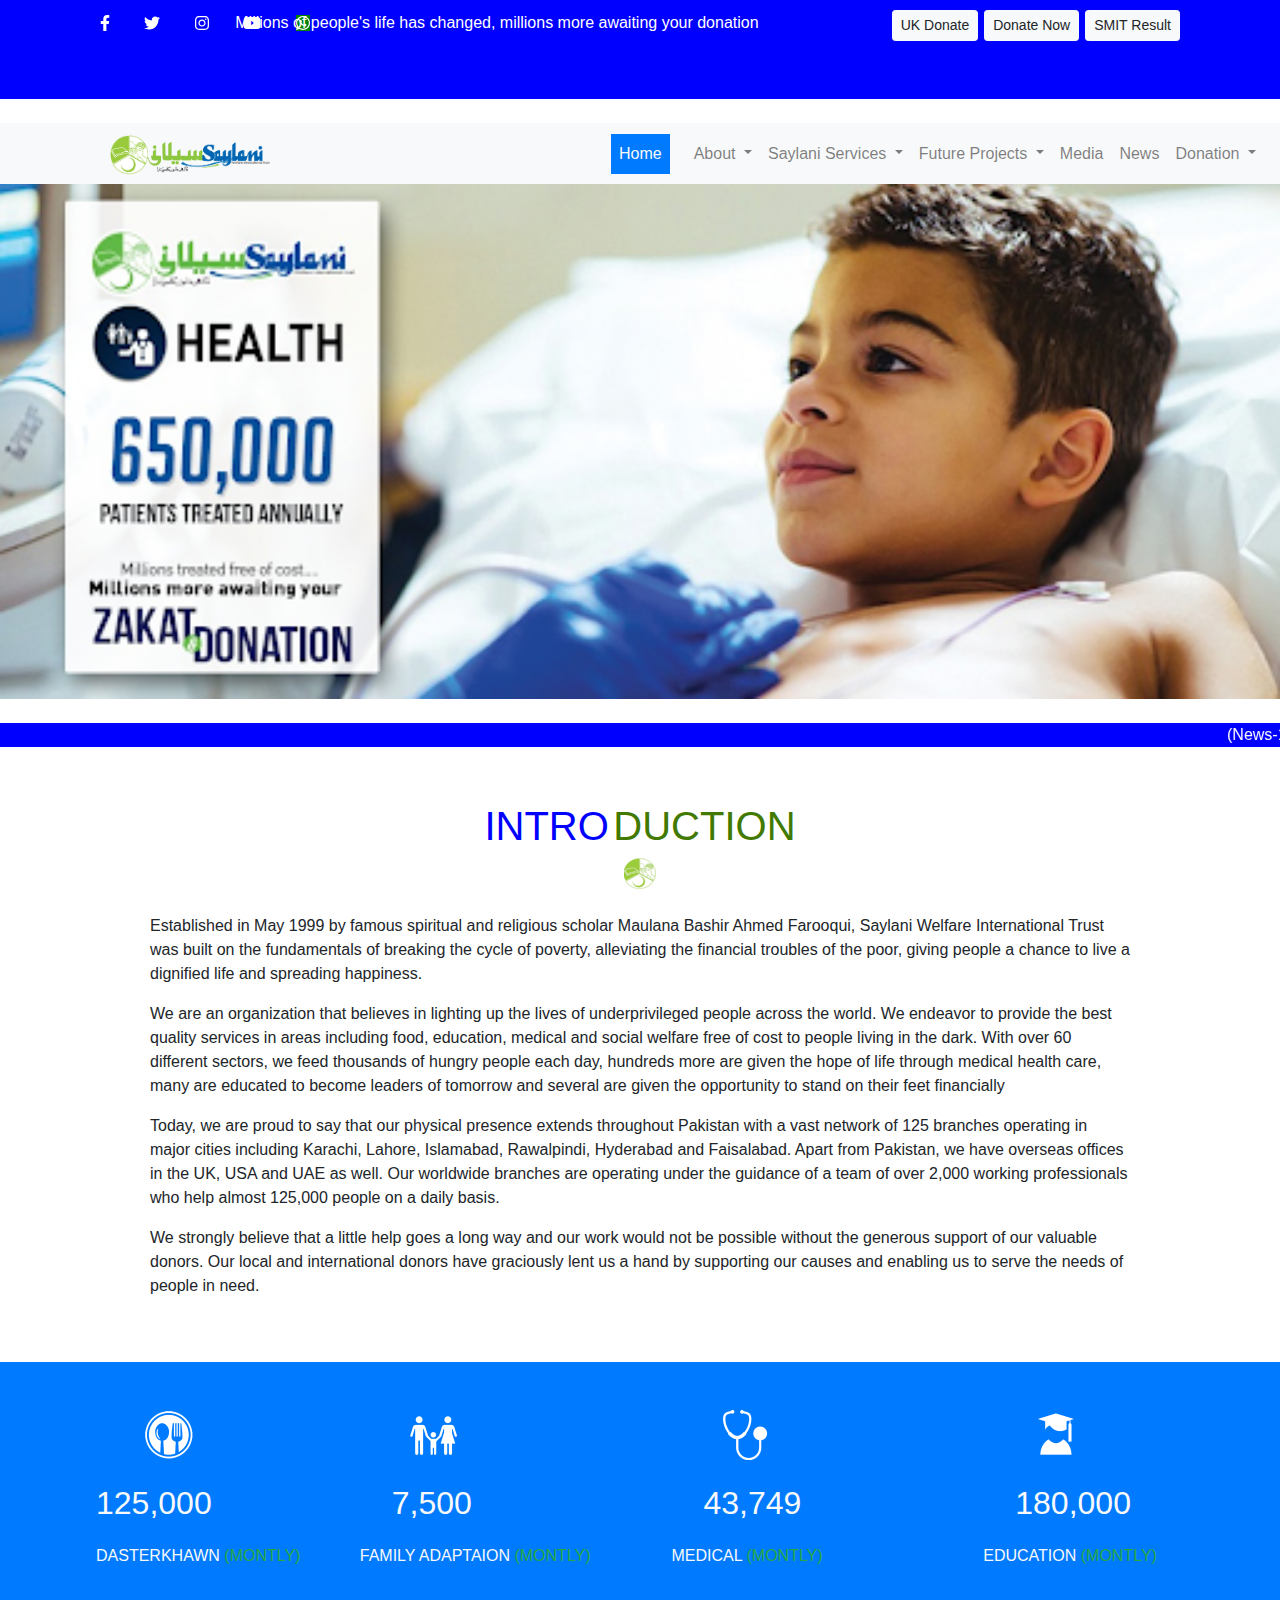
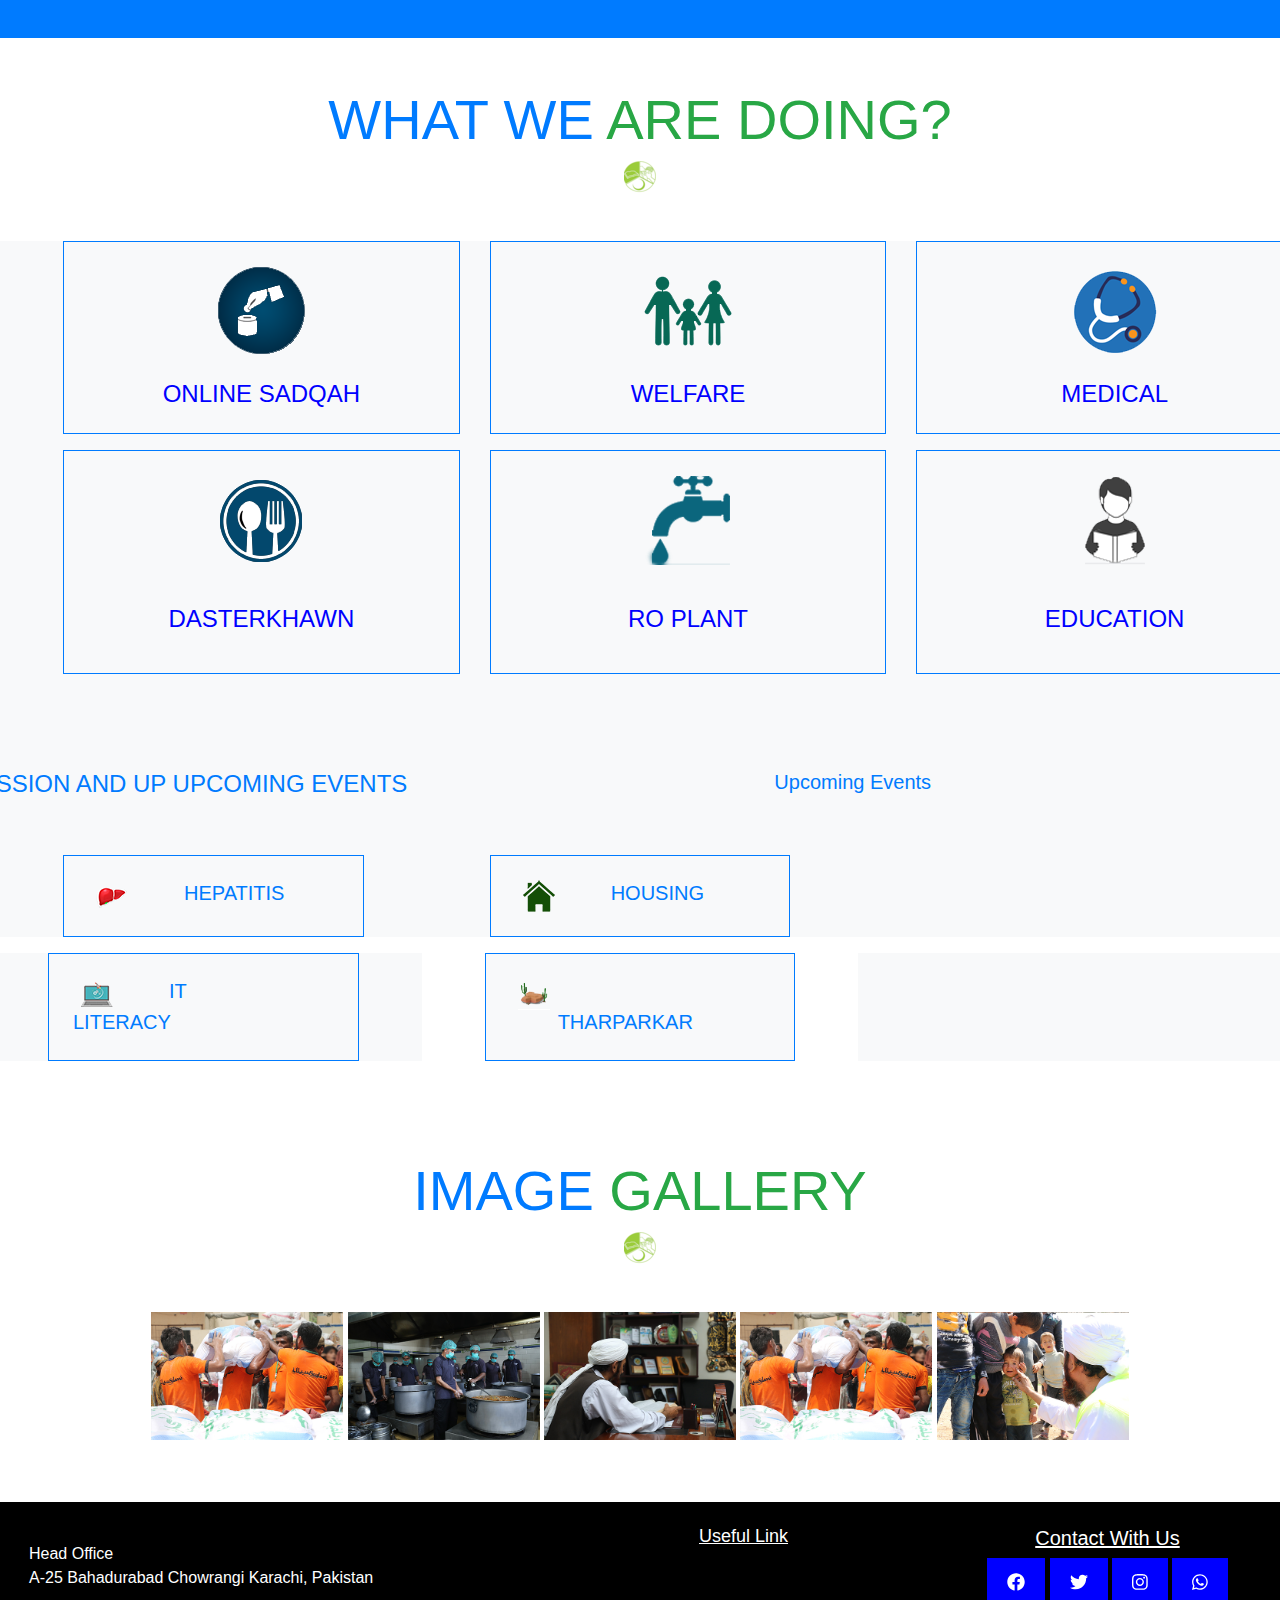
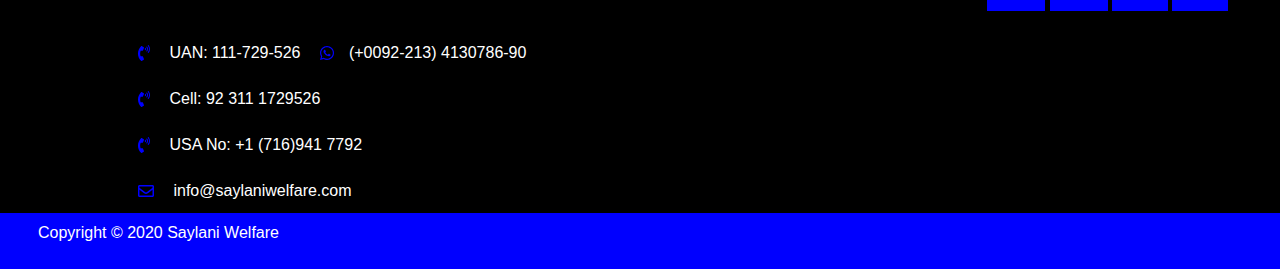
<file: index.html>
<!DOCTYPE html>
<html lang="en">
<head>
  <meta charset="UTF-8">
  <meta name="viewport" content="width=device-width, initial-scale=1, shrink-to-fit=no">
  <title>Saylani Welfare</title>
  <link rel="stylesheet" href="./css/style.css">
  <link rel="stylesheet" href="./css/bootstrap.css">
  <link rel="stylesheet" href="./css/bootstrap.min.css">
  <script src="./font-awsome/all.js"></script>
  <link rel="stylesheet" href="./fonts/OpenSans-Light.ttf">
  <link rel="stylesheet" href="./fonts/MerriweatherSans-Regular.ttf">


</head>
<body>
  
  <!--Starting in the Name of Allah, The most merciful-->

  <!--************Section-1 header**************-->

  <section class="header">

    <div class="container">
      <div class="header">
        <div class="inner-header">
        <a href="https://www.facebook.com/saylaniwelfare/ target=_blank">  <i class="fab fa-facebook-f"></a></i>

        <a href="https://twitter.com/OfficialSwit target=_blank">  <i class="fab fa-twitter"></a></i>

        <a href="https://www.instagram.com/saylaniwelfare/ target=_blank">  <i  class="fab fa-instagram"></a></i>

        <a href="https://www.youtube.com/c/SaylaniWelfareTrustOfficialPage target=_blank">  <i class="fab fa-youtube"></a></i>

        <a href="https://api.whatsapp.com/send?phone=923331201585&text=&source=&data=&app_absent= target=_blank">  <i style="background-color: green;" class="fab fa-whatsapp"></a></i>

        <p style="display: inline;color: white; padding-top: -15px;padding-right: 20px; ">Millions of people's life has changed, millions more awaiting your donation
        </p>

        <div class="header-btne">
          <ul>
            <li><a class="btn btn-default btn-light btn-sm" href="https://www.saylaniwelfare.com/result" role="button">SMIT Result</a></li>

            <li><a class="btn btn-default btn-light btn-sm" href="https://www.saylaniwelfare.com/Online-Sadqah" role="button">Donate Now</a></li>

            <li><a class="btn btn-default btn-light btn-sm" href="https://www.saylaniwelfare.com/UK-Ramzan" role="button">UK Donate</a></li>
          </ul>
        </div>
          </div>
        </div>
</div>
    </section>
      <!--********End of Section-1 header**************-->
      
      <!--********Section-2 navbar**************-->
      <br>


       <nav class="navbar navbar sticky-top navbar-expand-lg navbar-light bg-light">

        <a class="navbar-brand" href="#"></a>
        <button class="navbar-toggler" type="button" data-toggle="collapse" data-target="#navbarSupportedContent" aria-controls="navbarSupportedContent" aria-expanded="false" aria-label="Toggle navigation">
          <span class="navbar-toggler-icon"></span>
        </button>
      
        <div class="collapse navbar-collapse" id="navbarSupportedContent">
          <ul class="navbar-nav ml-auto">
            <li class="nav-item active">
              <a class="nav-link bg-primary text-light " href="https://www.saylaniwelfare.com/home">Home <span class="sr-only">(current)</span></a>
            </li>
            <li class="nav-item">
              <a class="nav-link" href="#"></a>
            </li>
            <li class="nav-item dropdown">
              <a  class="nav-link dropdown-toggle " href="#" id="navbarDropdown" role="button" data-toggle="dropdown" aria-haspopup="true" aria-expanded="false">
                About
              </a>
              <div class="dropdown-menu" aria-labelledby="navbarDropdown">
                <a class="dropdown-item" href="https://www.saylaniwelfare.com/Introduction">Introduction</a>
                <a class="dropdown-item" href="https://www.saylaniwelfare.com/Chairman-Message">Chairman Message</a>
                <a class="dropdown-item" href="https://www.saylaniwelfare.com/Chairman-Message">Annual Report</a>
                <li class="nav-item dropdown">
                  <a class="nav-link dropdown-toggle" href="#" id="navbarDropdown" role="button" data-toggle="dropdown" aria-haspopup="true" aria-expanded="false">
                   Saylani Services
                  </a>
                  <div class="dropdown-menu" aria-labelledby="navbarDropdown">
                    <a class="dropdown-item" href="#">Education</a>
                    <div class="dropdown-divider"></div>
                    <a class="dropdown-item" href="#">Medical</a>
                    <div class="dropdown-divider"></div>
                    <a class="dropdown-item" href="#">Welfare</a>
    
                <div class="dropdown-divider"></div>
                <a class="dropdown-item" href="https://www.saylaniwelfare.com/Hajj-Application-Form">Hajj Application Form</a>
                    <div class="dropdown-divider"></div>
                    <a class="dropdown-item" href="https://www.saylaniwelfare.com/Saylani-Dastarkhwan">Saylani Dasterkhawan</a>
                    <div class="dropdown-divider"></div>
                    <a class="dropdown-item" href="https://www.saylaniwelfare.com/Saylani-RO-Plant">Saylani Ro Plant</a>
                    <div class="dropdown-divider"></div>
                <a class="dropdown-item" href="https://www.saylaniwelfare.com/Online-Sadqah">Online Sadqah</a>
                    <div class="dropdown-divider"></div>
                    <a class="dropdown-item" href="https://www.saylaniwelfare.com/Online-Taweezat-Istikhara">Online Taweez/Istkhara</a>
                    <div class="dropdown-divider"></div>
                    <a class="dropdown-item" href="https://www.saylaniwelfare.com/Saylani-Job-Bank">Saylani Job Bank</a>
                    <div class="dropdown-divider"></div>
                <a class="dropdown-item" href="#">Online Quran Academy</a>
                    <div class="dropdown-divider"></div>
                    <a class="dropdown-item" href="https://www.saylaniwelfare.com/Books">Books</a>
                    <div class="dropdown-divider"></div>
                    <a class="dropdown-item" href="https://www.saylaniwelfare.com/Masajid-Online-Admission-Form">Saylani Online Massjid</a>
                    <li class="nav-item dropdown">
                      <a class="nav-link dropdown-toggle" href="#" id="navbarDropdown" role="button" data-toggle="dropdown" aria-haspopup="true" aria-expanded="false">
                        Future Projects
                      </a>
                      <div class="dropdown-menu" aria-labelledby="navbarDropdown">
                        <a class="dropdown-item" href="#">Saylani University</a>
                        <a class="dropdown-item" href="#">Saylani City</a>
                        <li class="nav-item">
                          <a class="nav-link" href="https://www.saylaniwelfare.com/Media">Media</a>
                        </li>
                        <li class="nav-item">
                          <a class="nav-link" href="#">News</a>
                        </li>
                        <li class="nav-item dropdown">
                          <a class="nav-link dropdown-toggle" href="#" id="navbarDropdown" role="button" data-toggle="dropdown" aria-haspopup="true" aria-expanded="false">
                            Donation
                          </a>
                          <div class="dropdown-menu" aria-labelledby="navbarDropdown">
                           <a class="dropdown-item" href="#">Bank Details</a>
                            <a class="dropdown-item" href="#">Sadqa</a>
                            <a class="dropdown-item" href="https://www.saylaniwelfare.com/Donation">Other Donation</a>
                            <a class="dropdown-item" href="https://www.saylaniwelfare.com/Corona-Effecties">Corona  Effect</a>
                            <a class="dropdown-item" href="#">Ramzan 2020</a>
                            <a class="dropdown-item" href="https://www.saylaniwelfare.com/Contact-Us">Contact Us</a>
                          </div>
            </li>
            </ul>
          </div>
      </nav>
          <!--********End of Section-2 navbarr**************-->

          <!--******** Section-3 carosule**************-->
          

          <section carousle>
            <div id="carouselExampleSlidesOnly" class="carousel slide" data-ride="carousel">
              <div class="carousel-inner">
                <div class="carousel-item active">
                    <img src="./sliders/health.png" class="d-block w-100" alt="health">
                </div>
                <div class="carousel-item">
                  <img src="./sliders/rotibank.jpg" class="d-block w-100" alt="rooti-bank">
                </div>
                <div class="carousel-item">
                  <img src="./sliders/zakat.jpg" class="d-block w-100" alt="zakat">
                </div>
              </div>
            </div><br>
            <marquee style="background-color: blue; color: white;" behavior="scroll" direction="left">(News-1 Dated:15-06-2019)  PIAICNext Phase Admission in Islamabad And Faisalabad" . More Details    (News-2 Dated:15-05-2019)  Saylani Welfare Announced "Donation Application" . More Details    (News-3 Dated:07-05-2019)  Alhamdulillah Saylani Organized 200+ Locations For Iftar And Sehri In This Holy Month . More Details    (News-4 Dated:08-03-2019)  Saylani Welfare Distributing Ration & Clothes to affected people of Balochistan. More Details    (News-5 Dated:25-02-2019)  PIAIC Entrance Exam Merit Ranking List Announced. More Details   (News-6 Dated:23-02-2019)  President of Pakistan (Dr. Arif Alvi) Visited Saylani Welfare International Trust HeadOffice Karachi. More Details    (News-7 Dated:19-02-2019)  Dr Jamil Ahmed (Additional Inspector General of Police) & Atiqmir Visit Saylani Welfare International Trust, Saylani Mass I.T. Training. More Details   

              ... right to left!</marquee>
          </section>

          <!--********End of Section-3 carosule**************-->

          <!--********Section-4 introduction**************-->

          <br><br>

          <div class="intro">
            <h1 id="intro1">intro</h1>
            <h1 id="intro2">duction</h1>
          </div>
            <div class="favicone ">
                <img src="./images/favicon.png">
             </div> 
             <br>
             <p style="text-justify: auto; margin-left: 150px;margin-right: 150px;">Established in May 1999 by famous spiritual and religious scholar Maulana Bashir Ahmed Farooqui, Saylani Welfare International Trust was built on the fundamentals of breaking the cycle of poverty, alleviating the financial troubles of the poor, giving people a chance to live a dignified life and spreading happiness.
            </p>

            
            <p style="text-justify: auto; margin-left: 150px;margin-right: 150px;">We are an organization that believes in lighting up the lives of underprivileged people across the world. We endeavor to provide the best quality services in areas including food, education, medical and social welfare free of cost to people living in the dark. With over 60 different sectors, we feed thousands of hungry people each day, hundreds more are given the hope of life through medical health care, many are educated to become leaders of tomorrow and several are given the opportunity to stand on their feet financially</p>
          
          
            <p style="text-justify: auto; margin-left: 150px;margin-right: 150px;">Today, we are proud to say that our physical presence extends throughout Pakistan with a vast network of 125 branches operating in major cities including Karachi, Lahore, Islamabad, Rawalpindi, Hyderabad and Faisalabad. Apart from Pakistan, we have overseas offices in the UK, USA and UAE as well. Our worldwide branches are operating under the guidance of a team of over 2,000 working professionals who help almost 125,000 people on a daily basis.
          </p>
         
         
          <p style="text-justify: auto; margin-left: 150px;margin-right: 150px; ">We strongly believe that a little help goes a long way and our work would not be possible without the generous support of our valuable donors. Our local and international donors have graciously lent us a hand by supporting our causes and enabling us to serve the needs of people in need.</p> 
          <br><br>
         
         <div class="container-fluid bg-primary ">
           <div class="row">
             <div class="col my-5  mx-5 pl-5">
               <img src="./images/food_png__1588580462_89508.png" class="pl-5 pl-4" alt="">
               <p class="mb-0 text-light my-4 mx-n5 h2 pl-5">125,000</p>
               <p class="mb-0 text-light my-4 mx-n5 h6 pl-5">DASTERKHAWN<span class="text-success"> (MONTLY)</p></span>
             </div>
             <div class="col my-5 my-4 mx-5 mx-4">
              <img src="./images/family_png__1588580731_32398.png" alt="">
              <p class="mb-0 text-light my-4 mx-n3 h2">7,500</p>
              <p class="mb-0 text-light my-4 mx-n5 h6">FAMILY ADAPTAION<span class="text-success"> (MONTLY)</p></span>
            </div>
            <div class="col my-5 my-4 mx-5 mx-4">
              <img src="./images/medical_png__1588581044_50659.png" alt="">
              <p class="mb-0 text-light my-4 mx-n3 h2">43,749</p>
              <p class="mb-0 text-light my-4 mx-n5 h6">MEDICAL<span class="text-success"> (MONTLY)</p></span>
            </div>
            <div class="col my-5 my-4 mx-5 mx-4">
              <img src="./images/education_png__1588581157_88861.png" alt="">
              <p class="mb-0 text-light my-4 mx-n3 h2">180,000</p>
              <p class="mb-0 text-light my-4 mx-n5 h6">EDUCATION<span class="text-success"> (MONTLY)</p></span>
            </div>
         </div>
         </div>  <br><br>
          <!--********End of Section-4 introduction**************-->

          <!--********Section-5 what we are doing**************-->
         <h5 class="  display-4 h5 text-primary text-decoration-none">WHAT WE<span class="text-success"> ARE DOING?</span></h5>

         <div class="favicone mr-auto ml-auto ">
          <img src="./images/favicon.png">
       </div> <br><br>
       <div class=" container-fluid bg-light">
         <div class="row">
           <div class="col col-lg-4 ">
             <div class="border border-top border-left border-right border-bottom border-primary justify-content-center ml-5 mr-n5 ">
               <div class="text-center">
             <img src="./images/onlinesadqah.png" class="pt-4" alt="">
             <h4 class="text-center text-decoration-none my-4">ONLINE SADQAH</h4>

            </div>
      </div>
         </div>
         <div class="col col-lg-4 ">
          <div class="border border-top border-left border-right border-bottom border-primary justify-content-center ml-5 mr-n5">
            <div class="text-center">
          <img src="./images/welfare.png" class="pt-4" alt="">
          <h4 class="text-center text-decoration-none my-4">WELFARE</h4>

         </div>
       </div>
       </div>
       <div class="col col-lg-4 ">
        <div class="border border-top border-left border-right border-bottom border-primary justify-content-center ml-5 mr-n5">
          <div class="text-center">
        <img src="./images/medical.png" class="pt-4" alt="">
        <h4 class="text-center text-decoration-none my-4">MEDICAL</h4>

       </div>
     </div>

     </div>


         </div>
         
         <div class="row pt-3">
          <div class="col col-lg-4 ">
            <div class="border border-top border-left border-right border-bottom border-primary justify-content-center ml-5 mr-n5">
              <div class="text-center">
            <img src="./images/Dastarkhwan.png" class="pt-4" alt="">
            <h4 class="text-center text-decoration-none my-4 py-3">DASTERKHAWN</h4>

           </div>
     </div>
        </div>

        <div class="col col-lg-4 ">
          <div class="border border-top border-left border-right border-bottom border-primary justify-content-center ml-5 mr-n5">
            <div class="text-center">
          <img src="./images/ROPLANT.png" class="pt-4" alt="">
          <h4 class="text-center text-decoration-none my-4 py-3">RO PLANT</h4>

         </div>
   </div>
      </div>

      <div class="col col-lg-4 ">
        <div class="border border-top border-left border-right border-bottom border-primary justify-content-center ml-5 mr-n5">
          <div class="text-center">
        <img src="./images/education.png" class="pt-4" alt="">
        <h4 class="text-center text-decoration-none my-4 py-3">EDUCATION</h4>
       </div>
 </div>
    </div>
      </div>
         
 <!--********End of Section-5 what we are doing**********-->

 <!--********Section-6 mission and up comming project******-->




 <br><br><br><br>


 <div class="row">
   <div class="col">

    <p class="h4 text-uppercase pl-5 text-primary bg-light">mission and up upcoming events </p>
   </div>
   <div class="col">
   </div>

   <div class="col">

    <p class="h5 text-capitalize text-primary">upcoming events</p>
   </div>

 </div>
 <br><br>

 <div class="row">
   
         <div class="col col-lg-4 bg-light ">

         <div class="border border-primary mx-5 p-4 ">      
  
      <img class="mx-2" src="./images/Hepatitis.png" alt=""><span class="h5 text-primary mx-5">HEPATITIS</span>

      

    </div>
    </div>

    <div class="col col-lg-4 bg-light ">

      <div class="border border-primary mx-5 p-4 ">      

   <img class="mx-2" src="./images/housing.png" alt=""><span class="h5 mx-5 text-primary">HOUSING</span>

   

 </div>
 </div>
 <div class="col col-lg-4  ">

   
    
  </div>
 </div>
 </div>
 <div class="row pt-3">
   
  <div class="col col-lg-4 bg-light ">

  <div class="border border-primary mx-5 p-4 ">      

<img class="mx-2" src="./images/IT.png" alt=""><span class="h5 text-primary mx-5">IT LITERACY</span>
</div>
</div>
<div class="col col-lg-4 ">

  <div class="border border-primary mx-5 p-4  bg-light">      

<img class="mx-2" src="./images/tharparkar.png" alt=""><span class="h5 text-primary mx-5">THARPARKAR</span>
</div>
</div>
<div class="col col-lg-4 bg-light ">


 </div>
 </div>
</div>
<br><br><br></br>
 <!--********End of Section-6 mission and up comming project********-->

 <!--******** Section-7 image gallery********-->
 <h5 class="  display-4 h5 text-primary text-decoration-none">IMAGE<span class="text-success"> GALLERY</span></h5>

 <div class="favicone mr-auto ml-auto ">
  <img src="./images/favicon.png">
</div>
<br><br>

<div class="row">
  <div class="col col-md-12">
    <div class="gallery">

      <div class="box">

      <a href="#">  <img src="/gallery/rashan2.jpg" width="15%" alt=""></a>
      <a href="#"> <img src="/gallery/food.jpg" width="15%"width="15%" alt=""></a>
      <a href="#"> <img src="/gallery/hazrat.jpg"width="15%" alt=""></a>
      <a href="#"> <img src="/gallery/rashan2.jpg"width="15%" alt=""></a>
      <a href="#"> <img src="/gallery/hazrat2.jpg" width="15%"alt=""></a>

    </div>
</div>
  </div>
</div><br><br>
 <!--********End of Section-7 image gallery********-->
 <!--********Section-8 footer********-->
 <div class="footer">
  <div class="inner-footer">
      <div class="add-container">
         <p>Head Office <br>A-25 Bahadurabad Chowrangi Karachi, Pakistan</p><br>
          
         <i style="color: blue;" class="fas fa-phone-volume"></i> UAN: 111-729-526  <span><i style="color: blue;"class="fab fa-whatsapp "></i>(+0092-213) 4130786-90</span>
         <br> 

         <i style="color: blue;" class="fas fa-phone-volume"></i> Cell: 92 311 1729526<br> 
         <i style="color: blue;" class="fas fa-phone-volume"></i> USA No: +1 (716)941 7792<br>
         <i style="color: blue;" class="far fa-envelope"></i> info@saylaniwelfare.com   
        </div><br>
        <div class="footer-third">
            <h4>Useful Link</h4>
        </div>
        <div class="footer-third">
        </div>
        <div class="footer-third">
            <h5 style="color: white;">Contact With Us</h5>
            <li><a href="https://www.facebook.com/saylaniwelfare/target=_blank"><i class="fab fa-facebook fa-1x"></i></a></li>
            <li><a href="https://twitter.com/OfficialSwit target=_blank"> <i class="fab fa-twitter fa-1x"></i></a></li>
            <li><a href="https://www.instagram.com/saylaniwelfare/ target=_blank"> <i class="fab fa-instagram fa-1x"></i></a></li>
            <li><a href="https://api.whatsapp.com/send?phone=923331201585&text=&source=&data=&app_absent=socialmedia_blank"><i class="fab fa-whatsapp fa-1x"></i></a></div></li>
        
      </div>
    </div>
    <div class="copyrite">
   <p>Copyright &copy; 2020 Saylani Welfare</p>
</div>

 



 <!--********End of Section-8 footer********-->


  


  <script src="./jquery/jquery-3.5.0.min.js"></script>
  <script src="./js/bootstrap.min.js"></script>
  <script src="./js/bootstrap.js"></script>
</body>
</html>
</file>
<file: css/style.css>
*{
    margin: 0;
    padding: 0;
    font-family: Merriweather, sans-serif ;
}

/*   section-1 header   */

.header{
    background-color: blue;
    height: 25%;
    overflow: hidden;
    

}
.svg-inline--fa{
color: white;
display: inline-block;
margin: 15px;
}
.header-btne li {
    position: relative;
    float: right;
    right: 400px;
    top: -55px;
    left: -12px;
    padding: 3px;
    list-style: none;
    
}

/*      section-2 navbar           */

.navbar-brand {

    position: relative;
    background: url(/images/Saylani-logo.png);
    width: 170px;
    height: 45px;
    background-size: cover;
    background-repeat: no-repeat;
    max-height: 70px;
    right: -90px;
    
   
}
.navbar{
    top: 7px;

}
.navbar li:hover{
    color: white;
    background-color: blue;
    border-radius: 15px;
    
}
.dropdown:hover > .dropdown-menu {
    display: block;
}
.dropdown > .dropdown-toggle:active {
    pointer-events: none;
    color: white;
}
/*     intro        */

.intro{
    text-decoration: none;
    text-transform: uppercase;
    text-align: center;
}
#intro1{
    color: blue;
    display: inline-block;
    text-decoration: none;
}
#intro2{
    color: #427900;
    display: inline-block;
    text-decoration: none;
    
}
.favicone img{
    display: block;
    margin-right: auto;
    margin-left: auto;

}
.container{
    background-color: blue;

}
.gallery{
    text-align: center;
}
.box :hover{
    transform: scale(2,2);
    transition: .3s transform ;

}
.social {
    display: inline;
    list-style: none;
    
}
.social li{
    display: inline;
    right: 23px;
}
.col-lg-3 h6{
margin-right: 12rem;
}
.col-lg-3 h6 h6{
    padding-top: 10rem;
}
.footer{
    width: 100%;
    display: block;
    overflow: hidden;
 /*   padding: 78px 0;  */
   box-sizing: border-box;
   background-color: black;
   margin-top: 14px;
   padding-bottom: 202px;
}
}

       
   .inner-footer{
       display: block;
       margin: 0 auto;
       width: 973px;
       height: 100%;

   }
   .inner-footer .add-container{
    width: 45%;
    float: left;
    height: 100px;
    display: block;
    color: white;
    margin-left: 123px;
    padding-top: 40px;       
       
   }
   
   .inner-footer .footer-third{
       margin-right: 10px;
       float: left;
       height: 100%;
       margin-right: 199px;
       
   }
   .inner-footer .footer-third:last-child{
       margin-right: 0;

   }
   .inner-footer .footer-third h4,h5{
       font-family: Arial, Helvetica, sans-serif;
       font-size: 18px;
       display: block;
       color: white !important;
       width: 100%;
       margin-bottom: 0px;

   }
   .inner-footer .footer-third a{
       font-family: Arial, Helvetica, sans-serif;
       font-size: 18px;    
       display: block;
       color: white;
       width: 100%;
       margin-bottom: 5px;

   } 
   .inner-footer .footer-third li{
       display: inline-block;
       padding: 0 5px;
       font-size: 20px;
       background-color: blue;

   }
   .copyrite{
       background-color: blue;
       width: 100%;
       color: white;
       padding: 5px;
       margin-top: 0px;
   }
   .copyrite p{
       padding: 3px;
       margin-left: 30px;
   }
       p {
        margin-top: -55px;
        margin-bottom: -2rem;
        margin-left: -94px;
    }
    .svg-inline--fa {
        display: inline-block;
        font-size: inherit;
        height: 1em;
        overflow: visible;
        vertical-align: -1.125em;
</file>
